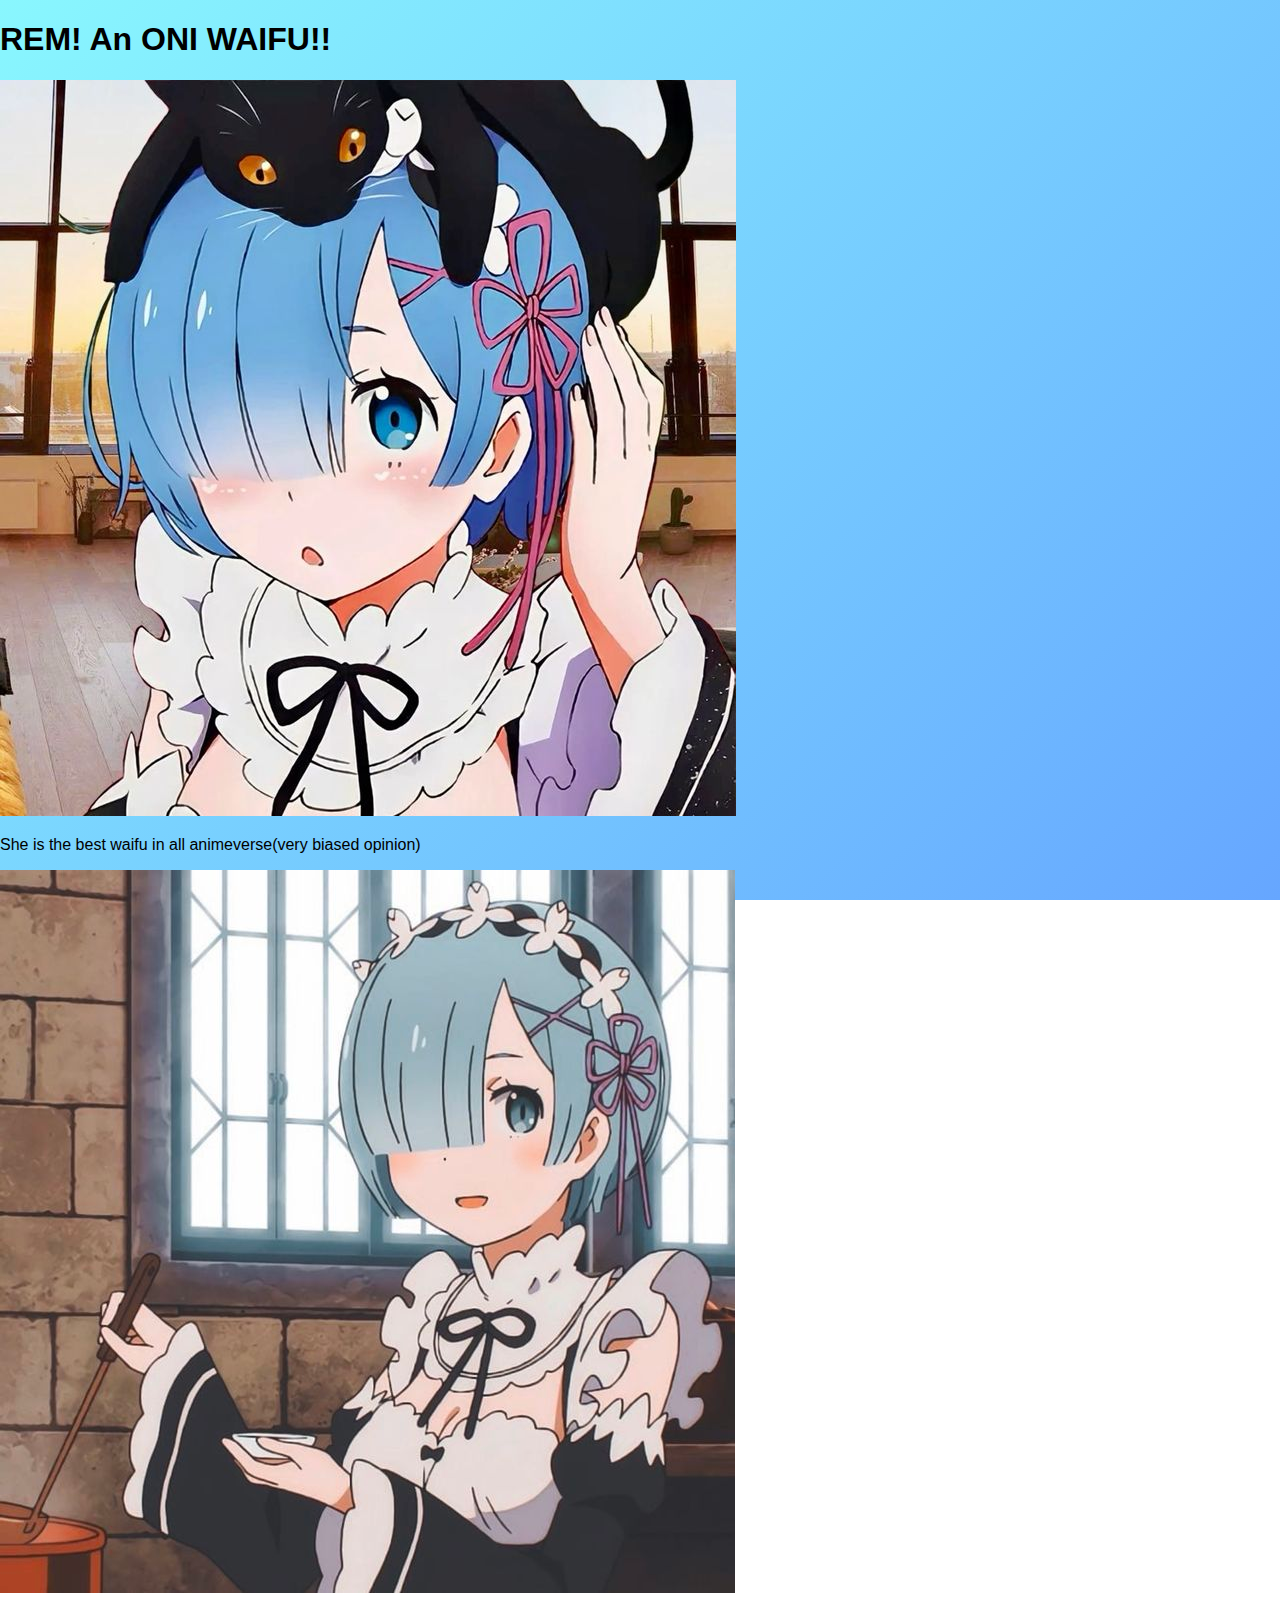
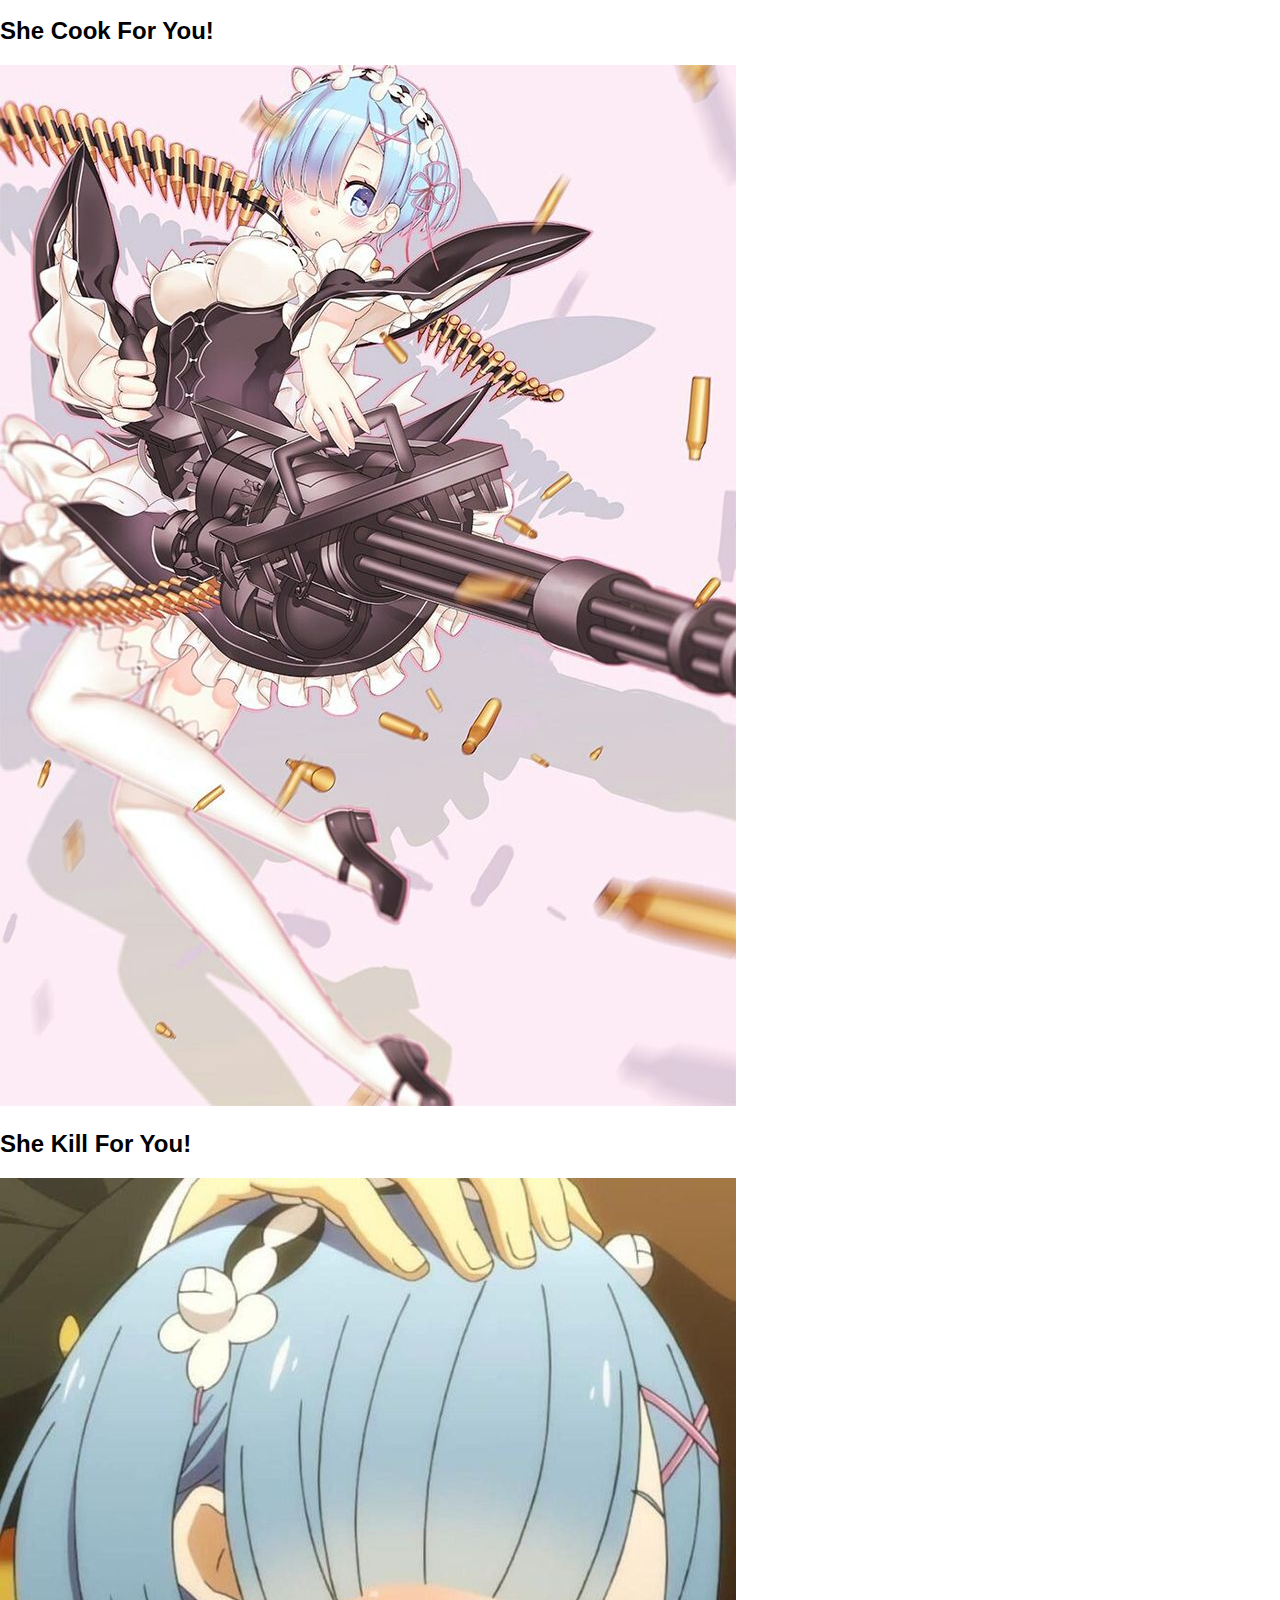
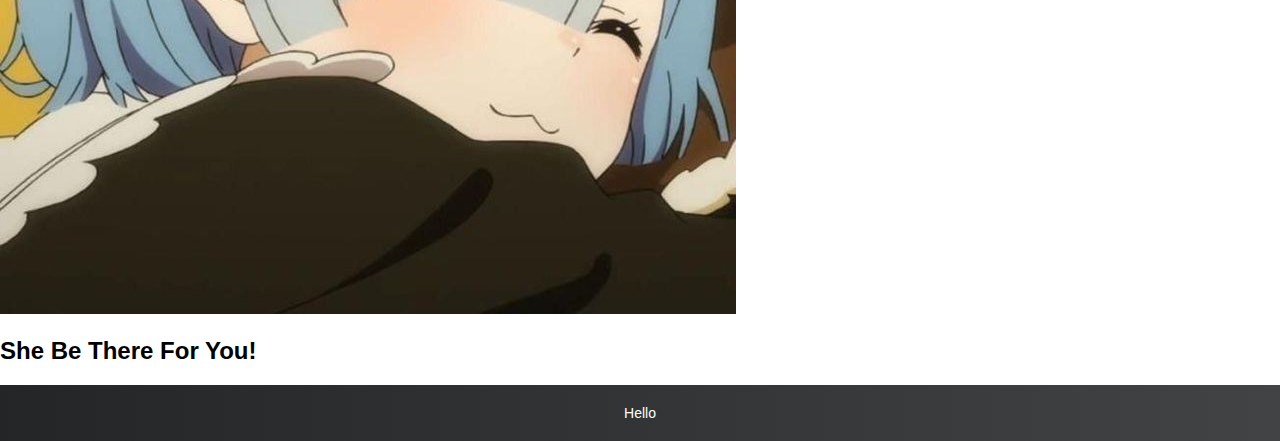
<file: index.html>
<!DOCTYPE html>
<html lang="en">
<head>
    <meta charset="UTF-8">
    <title>No.1 Waifu</title>
    <link rel="stylesheet" href="style.css">
</head>
<body>
<div class="title">
<h1>REM! An ONI WAIFU!!</h1>
</div>
<img src="src/justapicofrem.jpg" class="img" alt="justapicofthebestwaifu">
<div class="description">
    <div class="quote"><p>She is the best waifu in all animeverse(very biased opinion)</p></div>
    <div class="whysheisbest">
        <div class="remcook4u">
            <img src="src/remcook4u.jpg" class="imge" alt="justapicofremcooking">
            <h2 class="work">She Cook For You!</h2>
        </div>
        <div class="remkill4u">
            <img src="src/remkill4u.jpg" class="img" alt="justapicofremkilling">
            <h2 class="work">She Kill For You!</h2>
        </div>
        <div class="rembethere4u">
            <img src="src/rembeingthere4u.jpg" class="img" alt="justapicofrembeingthere">
            <h2 class="work">She Be There For You!</h2>
        </div>
    </div>
</div>
</body>
<footer class="footer">
    Hello
</footer>
</html>
</file>
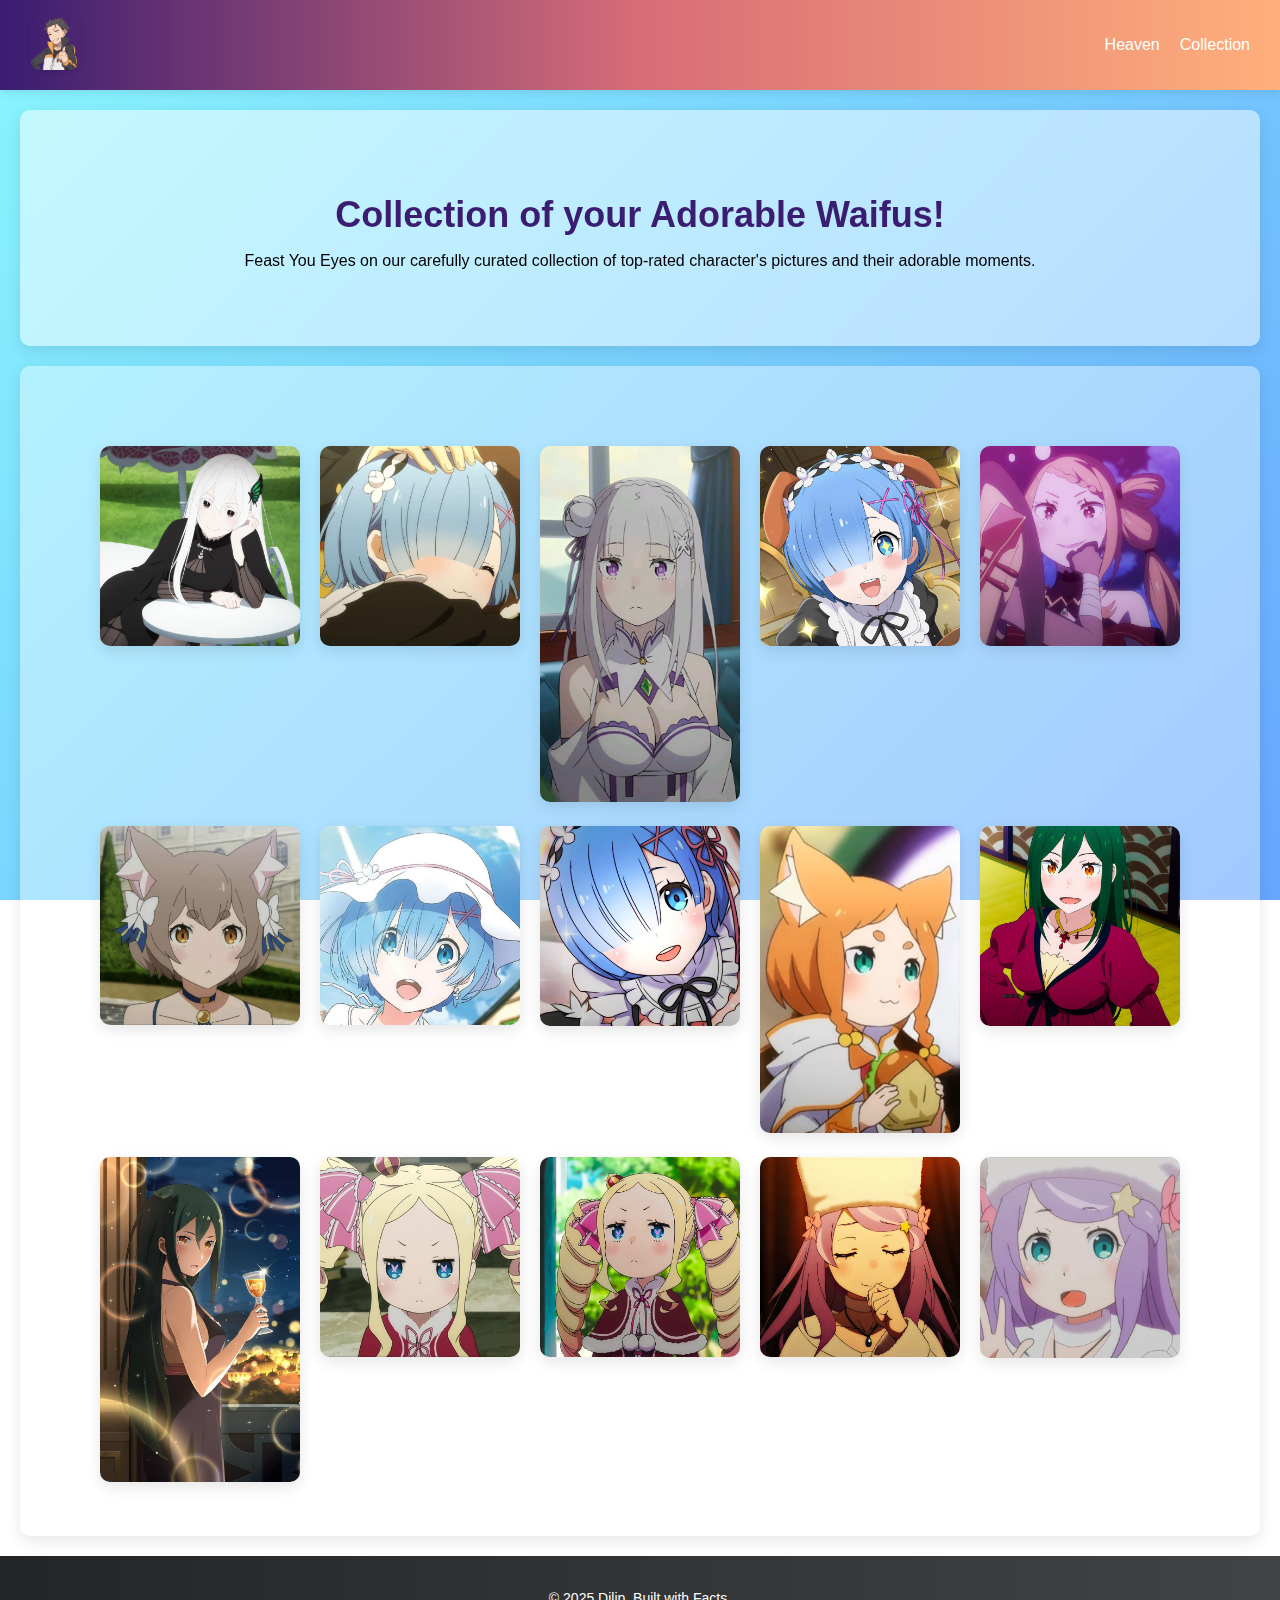
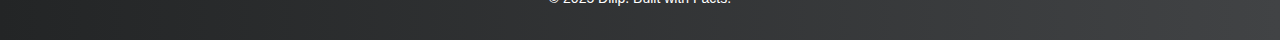
<file: collection.html>
<!DOCTYPE html>
<html lang="en">
<head>
    <meta charset="UTF-8">
    <title>justasite4toppings</title>
    <link rel="stylesheet" href="style.css">
</head>
<body>
<nav class="navbar">
    <div class="logo"><a href="index.html"> <img class="about-image" src="src/thumbsup.png" alt="justanimg"> </a></div>
    <ul class="nav-links">
        <li><a href="index.html">Heaven</a></li>
        <li><a href="collection.html">Collection</a></li>
    </ul>
</nav>
<div class="hero">
    <h1>Collection of your Adorable Waifus!</h1>
    <p>Feast You Eyes on our carefully curated collection of top-rated character's pictures and their adorable moments.
    </p>
</div>
<section class="cards">
<div class="card-grid">
    <div class="">
        <img class="about-image" src="src/1.jpg" alt="justanimg">
    </div>
    <div class="">
        <img class="about-image" src="src/2.jpg" alt="justanimg">
    </div>
    <div class="">
        <img class="about-image" src="src/3.jpg" alt="justanimg">
    </div>
    <div class="">
        <img class="about-image" src="src/4.jpg" alt="justanimg">
    </div>
    <div class="">
        <img class="about-image" src="src/5.jpg" alt="justanimg">
    </div>
    <div class="">
        <img class="about-image" src="src/6.jpg" alt="justanimg">
    </div>
    <div class="">
        <img class="about-image" src="src/7.jpg" alt="justanimg">
    </div>
    <div class="">
        <img class="about-image" src="src/8.jpg" alt="justanimg">
    </div>
    <div class="">
        <img class="about-image" src="src/9.jpg" alt="justanimg">
    </div>
    <div class="">
        <img class="about-image" src="src/10.jpg" alt="justanimg">
    </div>
    <div class="">
        <img class="about-image" src="src/11.jpg" alt="justanimg">
    </div>
    <div class="">
        <img class="about-image" src="src/12.jpg" alt="justanimg">
    </div>
    <div class="">
        <img class="about-image" src="src/13.jpg" alt="justanimg">
    </div>
    <div class="">
        <img class="about-image" src="src/14.jpg" alt="justanimg">
    </div>
    <div class="">
        <img class="about-image" src="src/15.jpg" alt="justanimg">
    </div>
</div>
</section>

</body>
    <footer>
  <p>&copy; 2025 Dilip. Built with Facts.</p>
</footer>
</html>
</file>
<file: style.css>
body {
    background: linear-gradient(135deg, #89f7fe 0%, #66a6ff 100%);
    background-attachment: fixed;
    margin: 0;
    font-family: 'Arial', sans-serif;
}

.navbar {
    background: linear-gradient(90deg, #3a1c71, #d76d77, #ffaf7b);
    color: white;
    display: flex;
    justify-content: space-between;
    align-items: center;
    padding: 15px 30px;
    box-shadow: 0 2px 10px rgba(0,0,0,0.1);
}

.logo {
    font-weight: bold;
    font-size: 20px;
}

.logo img {
    width: 50px;  /* Reduced size from 200px (default about-image width) */
    height: auto;
    border-radius: 10px;
    box-shadow: 0 2px 5px rgba(0,0,0,0.1);
}

.nav-links {
    list-style: none;
    display: flex;
    gap: 20px;
}

.nav-links li a {
    text-decoration: none;
    color: white;
    transition: all 0.3s ease;
}

.nav-links li a:hover {
    text-decoration: underline;
    transform: translateY(-2px);
}

/* Hero Section */
.hero {
    text-align: center;
    padding: 60px 20px;
    background-color: rgba(255, 255, 255, 0.5);
    border-radius: 10px;
    backdrop-filter: blur(10px);
    margin: 20px;
    box-shadow: 0 5px 15px rgba(0,0,0,0.1);
}

.hero h1 {
    font-size: 36px;
    margin-bottom: 10px;
    color: #3a1c71;
}

.hero-btn {
    display: inline-block;
    margin-top: 15px;
    padding: 10px 20px;
    background: linear-gradient(90deg, #3a1c71, #d76d77);
    color: white;
    text-decoration: none;
    border-radius: 25px;
    transition: transform 0.3s ease;
}

.hero-btn:hover {
    transform: scale(1.05);
    box-shadow: 0 5px 15px rgba(0,0,0,0.2);
}

/* About Section */
.about {
    padding: 40px 20px;
    background-color: rgba(255, 255, 255, 0.5);
    border-radius: 10px;
    margin: 20px;
    box-shadow: 0 5px 15px rgba(0,0,0,0.1);
}

.about h2 {
    text-align: center;
    margin-bottom: 1.5rem;
    font-size: 2rem;
    color: #3a1c71;
}

.about-content {
    display: flex;
    align-items: center;
    gap: 2rem;
    max-width: 1000px;
    margin: auto;
}

.about-content img {
    max-width: 100%;
    border-radius: 10px;
    transition: transform 0.3s ease;
}

.about-content img:hover {
    transform: scale(1.05);
}

.about-content div {
    flex: 1;
}

.about-image {
    width: 200px;
    height: auto;
    border-radius: 10px;
    box-shadow: 0 5px 15px rgba(0,0,0,0.1);
}

.about-btn {
    display: inline-block;
    margin-top: 1rem;
    padding: 10px 20px;
    background: linear-gradient(90deg, #3a1c71, #d76d77);
    color: #fff;
    text-decoration: none;
    border-radius: 25px;
    transition: all 0.3s ease;
}

.about-btn:hover {
    transform: scale(1.05);
    box-shadow: 0 5px 15px rgba(0,0,0,0.2);
}

/* Cards Section */
.cards {
    padding: 50px 20px;
    text-align: center;
    background-color: rgba(255, 255, 255, 0.4);
    border-radius: 10px;
    margin: 20px;
    box-shadow: 0 5px 15px rgba(0,0,0,0.1);
}

.cards h2 {
    font-size: 2rem;
    color: #3a1c71;
    margin-bottom: 1.5rem;
}

.card-grid {
    display: flex;
    flex-wrap: wrap;
    gap: 20px;
    justify-content: center;
    margin-top: 30px;
}

.card {
    background: linear-gradient(135deg, rgba(255, 255, 255, 0.3), rgba(230, 230, 250, 0.8));
    backdrop-filter: blur(8px);
    padding: 20px;
    border-radius: 15px;
    width: 280px;
    box-shadow: 0 5px 15px rgba(0,0,0,0.1);
    display: flex;
    flex-direction: column;
    align-items: flex-start;
    transition: all 0.3s ease;
    position: relative;
    overflow: hidden;
    border: 1px solid rgba(255, 255, 255, 0.3);
}



.card:hover {
    transform: translateY(-10px) scale(1.03);
    box-shadow: 0 15px 30px rgba(0,0,0,0.2);
    background: linear-gradient(135deg, rgba(255, 255, 255, 0.9), rgba(230, 230, 250, 0.95));
}

.card h3 {
    margin-top: 0;
    color: #3a1c71;
    font-size: 1.3rem;
}

.card p {
    margin: 10px 0 0 0;
    color: #333;
    font-size: 1rem;
    max-height: 0;
    overflow: hidden;
    transition: max-height 0.3s ease;
}

.card:hover p {
    max-height: 100px;
}

/* CTA Section */
.cta {
    background: linear-gradient(135deg, #667eea 0%, #764ba2 100%);
    color: white;
    padding: 60px 20px;
    text-align: center;
    border-radius: 10px;
    margin: 20px;
    box-shadow: 0 5px 15px rgba(0,0,0,0.2);
}

.cta h2 {
    font-size: 2.5rem;
    margin-bottom: 1rem;
}

.cta-btn {
    margin-top: 15px;
    display: inline-block;
    padding: 12px 30px;
    background-color: #fff;
    color: #764ba2;
    text-decoration: none;
    border-radius: 25px;
    font-weight: bold;
    transition: all 0.3s ease;
    border: none;
    cursor: pointer;
}

.cta-btn:hover {
    transform: scale(1.05);
    box-shadow: 0 5px 15px rgba(0,0,0,0.3);
}

/* Footer */
footer {
    background: linear-gradient(90deg, #232526, #414345);
    color: white;
    text-align: center;
    padding: 20px;
    font-size: 14px;
}

/* Media Queries for Responsiveness */
@media (max-width: 768px) {
    .navbar {
        flex-direction: column;
        padding: 10px;
    }
    
    .nav-links {
        margin-top: 15px;
        gap: 15px;
    }
    
    .about-content {
        flex-direction: column;
        text-align: center;
    }

    .about-image {
        margin-bottom: 1rem;
        max-width: 100%;
    }
    
    .card {
        width: 100%;
        max-width: 320px;
    }
    
    .hero h1 {
        font-size: 28px;
    }
    
    .cta h2 {
        font-size: 2rem;
    }
}

@media (max-width: 480px) {
    .card-grid {
        gap: 15px;
    }
    
    .hero, .about, .cards, .cta {
        margin: 10px;
        padding: 30px 15px;
    }
    
    .nav-links {
        flex-direction: column;
        align-items: center;
        gap: 10px;
    }
}
</file>
